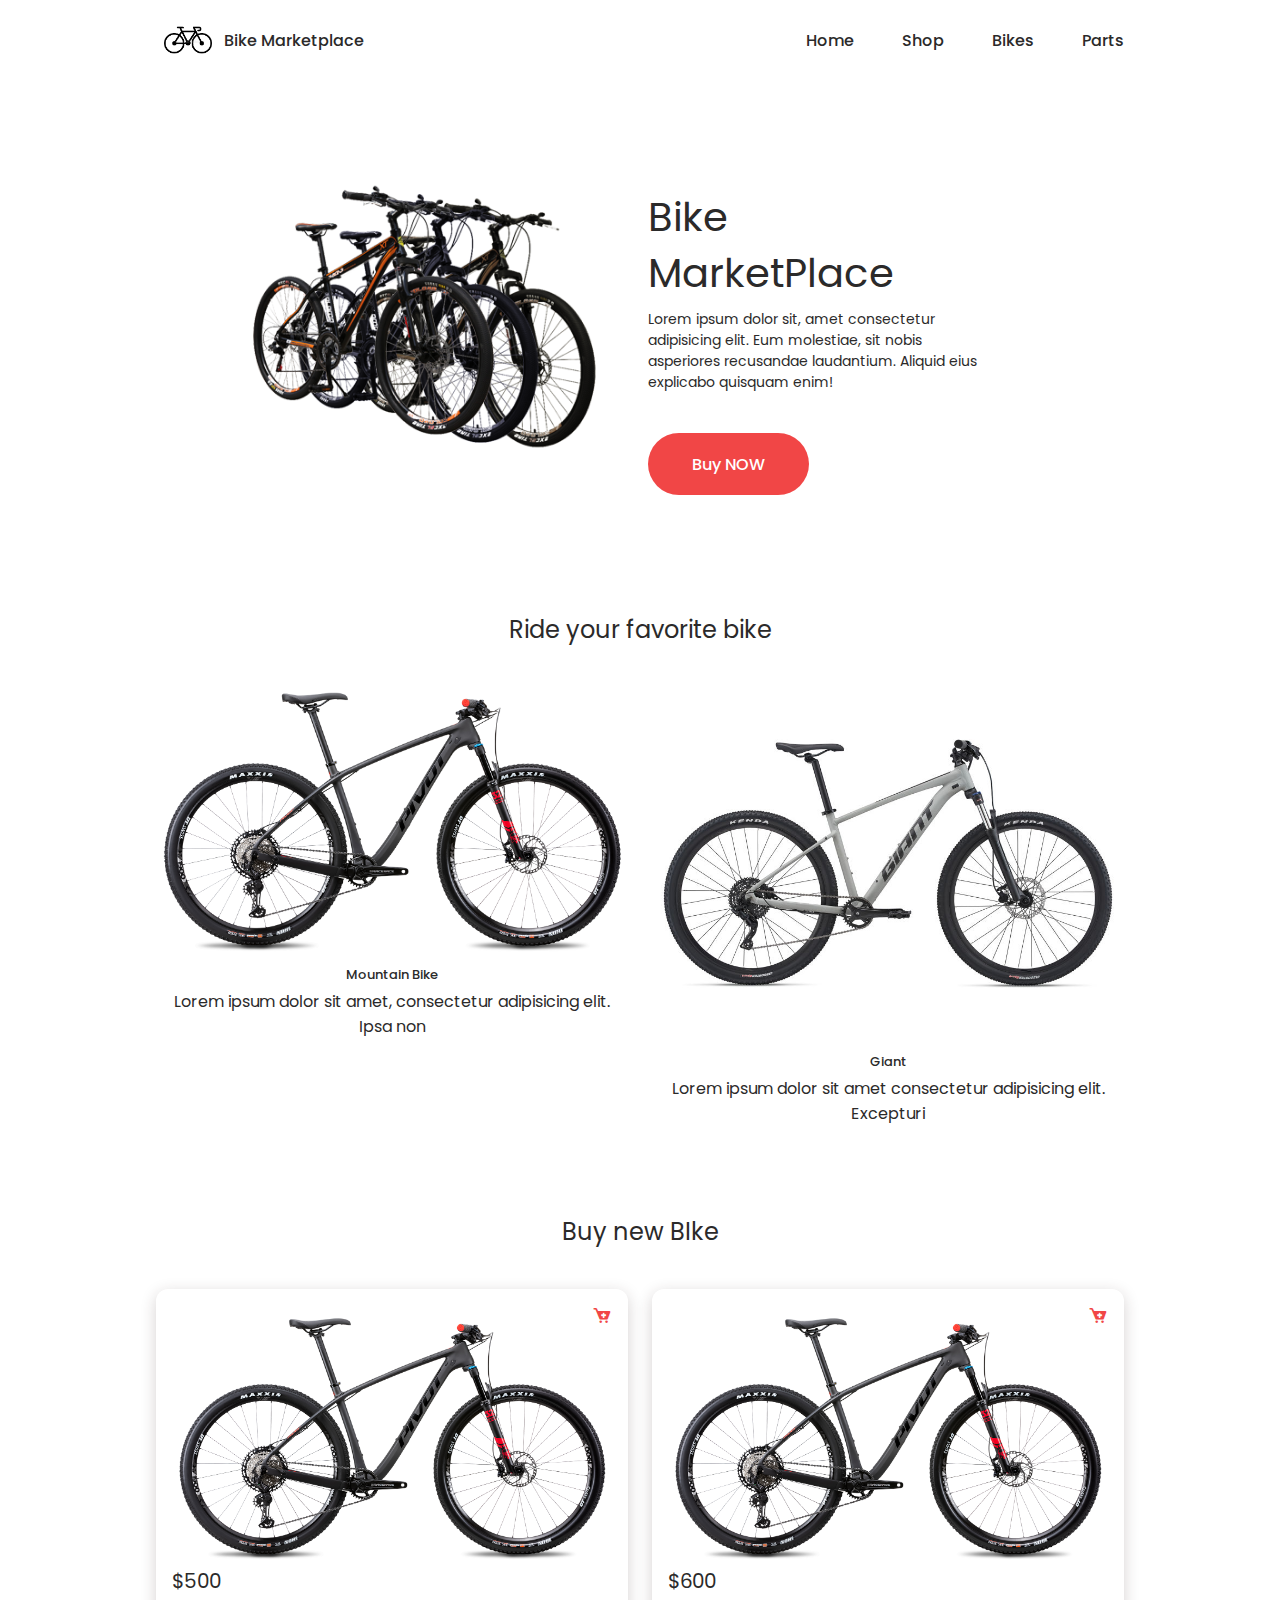
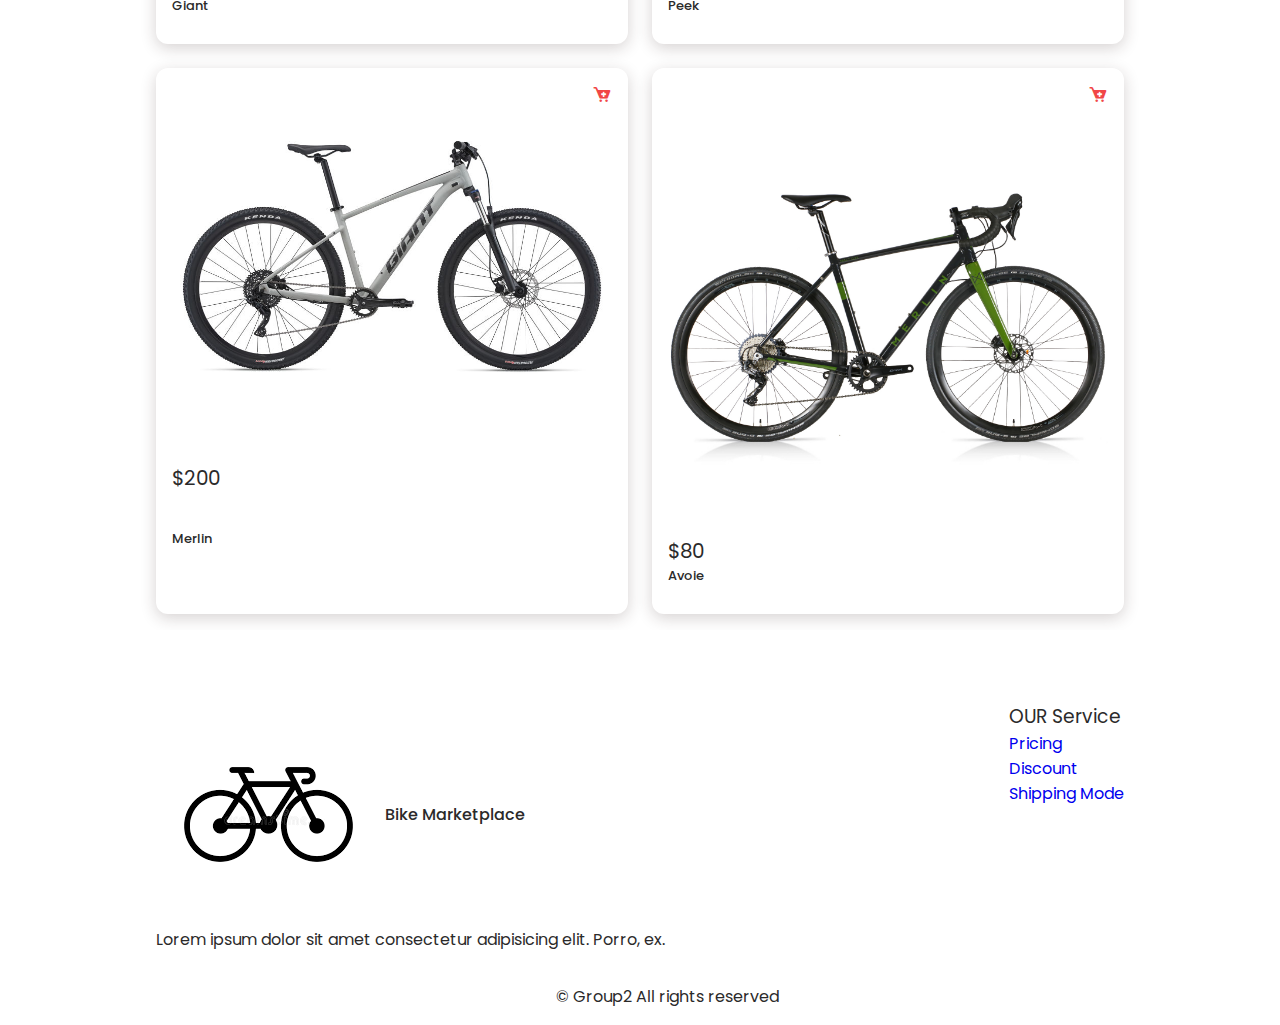
<file: index.html>
<!DOCTYPE html>
<html lang="en">
  <head>
    <meta charset="UTF-8" />
    <meta http-equiv="X-UA-Compatible" content="IE=edge" />
    <meta name="viewport" content="width=device-width, initial-scale=1.0" />
    <link rel="stylesheet" href="style.css" />
    <link
      rel="stylesheet"
      href="https://unpkg.com/boxicons@latest/css/boxicons.min.css"
    />
    <title>Bike Marketplace</title>
  </head>
  <body>
    <!-- Header -->

    <header class="header" id="header">
      <nav class="nav container">
        <a href="#" class="nav_logo">
          <img src="./assets/img/logo.png" alt="" class="img-logo" />
          Bike Marketplace
        </a>

        <div class="nav_menu" id="nav-menu">
          <ul class="nav_list">
            <li class="nav_item">
              <a href="#home" class="nav_link">Home</a>
            </li>
            <li class="nav_item">
              <a href="shop.html" class="nav_link">Shop</a>
            </li>
            <li class="nav_item">
              <a href="#bike" class="nav_link">Bikes</a>
            </li>
            <li class="nav_item">
              <a href="#parts" class="nav_link">Parts</a>
            </li>
          </ul>

          <div class="nav_close" id="nav-close">
            <i class="bx bx-x"></i>
          </div>

          <img src="./assets/img/roadbike.png" alt="" class="nav_img" />
        </div>

        <div class="nav_toggle" id="nav-toggle">
          <i class="bx bx-grid-alt"></i>
        </div>
      </nav>
    </header>

    <!-- main -->
    <main class="main">
      <!-- Home -->
      <section class="home" id="home">
        <div class="home_container container grid">
          <img src="./assets/img/main-pic.png" alt="" class="home_img" />

          <div class="home_data">
            <h1 class="home_title">
              Bike <br />
              MarketPlace <br />
            </h1>
            <p class="home_description">
              Lorem ipsum dolor sit, amet consectetur adipisicing elit. Eum
              molestiae, sit nobis asperiores recusandae laudantium. Aliquid
              eius explicabo quisquam enim!
            </p>
            <a href="shop.html" class="button">Buy NOW</a>
          </div>
        </div>
      </section>

      <!-- Bikes -->
      <section class="bike section container">
        <h2 class="section_title">Ride your favorite bike</h2>

        <div class="bike_container grid">
          <div class="bike_content">
            <img src="./assets/img/bike_1.png" alt="" class="bike_img" />
            <h3 class="bike_title">Mountain Bike</h3>
            <p class="bike_description">
              Lorem ipsum dolor sit amet, consectetur adipisicing elit. Ipsa non
            </p>
          </div>

          <div class="bike_content">
            <img src="./assets/img/bike_2.jpg" alt="" class="bike_img" />
            <h3 class="bike_title">Giant</h3>
            <p class="bike_description">
              Lorem ipsum dolor sit amet consectetur adipisicing elit. Excepturi
            </p>
          </div>

   
      </section>

      <!-- BIKES SALES -->
      <section class="bike-sale section container" id="bike-sale">
        <h2 class="section_title">Buy new BIke</h2>

        <div class="bike_container grid">
          <article class="bike_card">
            <img src="./assets/img/bike_1.png" alt="" class="bike_img" />
            <i class="bx bxs-cart-add bike_icon"></i>

            <h3 class="bike_price">$500</h3>
            <span class="bike_title">Giant</span>
          </article>

          <article class="bike_card">
            <img src="./assets/img/bike_1.png" alt="" class="bike_img" />
            <i class="bx bxs-cart-add bike_icon"></i>

            <h3 class="bike_price">$600</h3>
            <span class="bike_title">Peek</span>
          </article>

          <article class="bike_card">
            <img src="./assets/img/bike_2.jpg" alt="" class="bike_img" />
            <i class="bx bxs-cart-add bike_icon"></i>

            <h3 class="bike_price">$200</h3>
            <span class="bike_title">Merlin</span>
          </article>

          <article class="bike_card">
            <img src="./assets/img/bike_1.jpg" alt="" class="bike_img" />
            <i class="bx bxs-cart-add bike_icon"></i>

            <h3 class="bike_price">$80</h3>
            <span class="bike_title">Avoie</span>
          </article>
        </div>
      </section>
    </main>

    <!-- Footer -->

    <footer class="footer section">
      <div class="footer_container container grid">
        <div>
          <a href="" class="footer_logo">
            <img src="./assets/img/logo.png" alt="" class="footer_logo" />
            Bike Marketplace
          </a>

          <p class="footer_description">
            Lorem ipsum dolor sit amet consectetur adipisicing elit. Porro, ex.
          </p>
        </div>

        <div>
          <h3 class="footer_title">OUR Service</h3>
          <ul class="footer_links">
            <li>
              <a href="#" class="footer_link">Pricing</a>
            </li>
            <li>
              <a href="#" class="footer_link">Discount</a>
            </li>
            <li>
              <a href="#" class="footer_link">Shipping Mode</a> 
            </li>
          </ul>
        </div>
        <span class="footer_copy">&#169; Group2 All rights reserved</span>
    </footer>

    <script src="index.js"></script>
  </body>
</html>
</file>
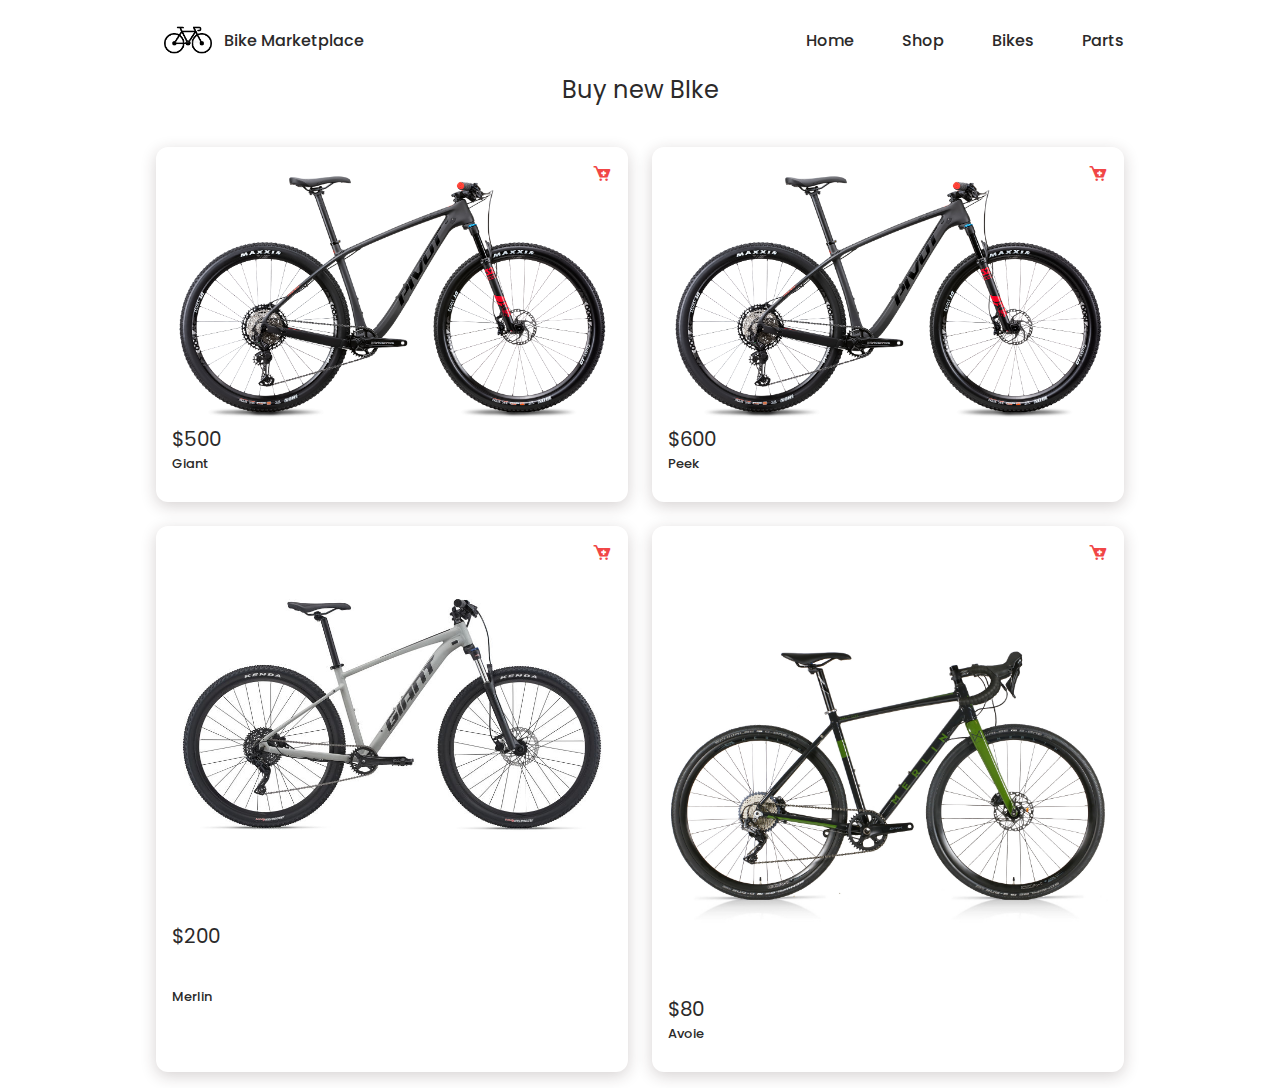
<file: shop.html>
<!DOCTYPE html>
<html lang="en">
<head>
    <meta charset="UTF-8">
    <meta http-equiv="X-UA-Compatible" content="IE=edge">
    <meta name="viewport" content="width=device-width, initial-scale=1.0">
    <link rel="stylesheet" href="style.css" />
    <link
      rel="stylesheet"
      href="https://unpkg.com/boxicons@latest/css/boxicons.min.css"
    />
    <title>Shop</title>
</head>
<body>

    <header class="header" id="header">
        <nav class="nav container">
          <a href="#" class="nav_logo">
            <img src="./assets/img/logo.png" alt="" class="img-logo" />
            Bike Marketplace
          </a>
  
          <div class="nav_menu" id="nav-menu">
            <ul class="nav_list">
              <li class="nav_item">
                <a href="index.html" class="nav_link">Home</a>
              </li>
              <li class="nav_item">
                <a href="shop.html" class="nav_link">Shop</a>
              </li>
              <li class="nav_item">
                <a href="#bike" class="nav_link">Bikes</a>
              </li>
              <li class="nav_item">
                <a href="#parts" class="nav_link">Parts</a>
              </li>
            </ul>
  
            <div class="nav_close" id="nav-close">
              <i class="bx bx-x"></i>
            </div>
  
            <img src="./assets/img/roadbike.png" alt="" class="nav_img" />
          </div>
  
          <div class="nav_toggle" id="nav-toggle">
            <i class="bx bx-grid-alt"></i>
          </div>
        </nav>
      </header>

   <section class="bike-sale section container" id="bike-sale">
    <h2 class="section_title">Buy new BIke</h2>

    <div class="bike_container grid">
      <article class="bike_card">
        <img src="./assets/img/bike_1.png" alt="" class="bike_img" />
        <i class="bx bxs-cart-add bike_icon"></i>

        <h3 class="bike_price">$500</h3>
        <span class="bike_title">Giant</span>
      </article>

      <article class="bike_card">
        <img src="./assets/img/bike_1.png" alt="" class="bike_img" />
        <i class="bx bxs-cart-add bike_icon"></i>

        <h3 class="bike_price">$600</h3>
        <span class="bike_title">Peek</span>
      </article>

      <article class="bike_card">
        <img src="./assets/img/bike_2.jpg" alt="" class="bike_img" />
        <i class="bx bxs-cart-add bike_icon"></i>

        <h3 class="bike_price">$200</h3>
        <span class="bike_title">Merlin</span>
      </article>

      <article class="bike_card">
        <img src="./assets/img/bike_1.jpg" alt="" class="bike_img" />
        <i class="bx bxs-cart-add bike_icon"></i>

        <h3 class="bike_price">$80</h3>
        <span class="bike_title">Avoie</span>
      </article>
    </div>
  </section>


</body>
</html>
</file>
<file: style.css>
/* Google Fonts */
@import url('https://fonts.googleapis.com/css2?family=Poppins:wght@400;500;600&display=swap');

/* variable */
:root {
    --header-height: 3.5rem;

    /* colors */
    /* Color mode HSL (hue, saturation , Lightness */
    --first-color: hsl(0, 86%, 61%);
    --first-color-alt: hsl(355, 66%,50%);
    --title: hsl(0, 0%, 0%);
    --text-color: rgb(43, 42, 42);
    --text-color-ligth: hsl(355,4%,55%);
    --body-color: #ffffff;
    --container-color: #ffffff;


    /* Font and typography */
    /* .rem = 8px  \ 1rem =16px */

    --body-font: 'Poppins', sans-serif;

    --biggest-font-size: 1.5rem;
    --h1-font-size: 1.5rem;
    --h2-font-size: 1.25rem;
    --h3-font-size: 1rem;
    --normal-font-size: .938rem;
    --small-font-size: .813rem;
    --smaller-font-size: .75rem;

    /* Font Weight */

    --font-medium: 500; 
    --font-smi-bold: 600; 

    /* MArgenes Bottom */
    /* .5rem = 8px | 1rem = 16px */

    --mb-0-25: .25rem;
    --mb-0-5: .5rem;
    --mb-1: 1rem;
    --mb-1-5: 1.5rem;
    --mb-2: 2rem;
    --mb-2-5: 2.5rem;


    /* z-index */
    --z-tooltip: 10;
    --z-fixed: 100;
    
}


/* responsive */

@media screen and (min-width:968px) {
    :root {
        --biggest-font-size: 2.5rem;
        --h1-font-size: 2.25rem;
        --h2-font-size: 1.5rem;
        --h3-font-size: 1.25rem;
        --normal-font-size: 1rem;
        --small-font-size: .875rem;
        --smaller-font-size: .813rem;

    }
}



/* Global */

* {
    box-sizing: border-box;
    padding: 0;
    margin: 0;
}

html {
    scroll-behavior: smooth;
}


body,button,input {
    font-family: var(--body-font);
    font-size: var(--normal-font-size);
}

body {
    margin: var(--header-height) 0 0 0;
    background-color: var(--body-color);
    color: var(--text-color);
}

h1,h2,h3,h4 {
    color: var(--title-color);
    font-weight: var(--font-semi-bold);
}

ul {
    list-style: none;
}

a {
    text-decoration: none;
}

img {
    max-width: 100%;
    height: auto;
}

button  {
    cursor: pointer;
    border: none;
    outline: none;
}



/* Reusable css class */
.container {
    max-width: 968px;
    margin: 0 var(--mb-1-5);
}

.grid {
    display:grid; 
}

.main {
    overflow:hidden;
}

.section {
    padding: 4.5rem 0 1rem;
}

.section_title {
    font-size: var(--h2-font-size);
    margin-bottom: var(--mb-2-5);
    text-align: center;
}

/* header */

header {
    width: 100%;
    background-color: var(--body-color);
    position: fixed;
    top: 0;
    left: 0;
    z-index: var(--z-fixed);
}

/* NAV */

.nav {
    height:var(--header-height);
    display: flex;
    justify-content: space-between;
    align-items: center;
}

.nav_logo,.nav_close,.nav_toggle {
    color: var(--title-color);
}

.nav_logo{
    display: flex;
    align-items: center;
    column-gap: .25rem;
    font-weight: var(--font-medium);
    
}

.img-logo {
    height: 4rem;
}

.nav_logo-img {
    width: 1.5rem;
    
}

.nav_toggle{
    display: inline-flex;
    font-size: 1.25rem;
    cursor: pointer;
}

@media screen  and (max-width: 768px) {
    .nav_menu {
        position: fixed;
        background-color: var(--body-color);
        top: -100%;
        left: 0;
        width: 100%;
        padding: 4rem 0;
        border-radius: 0 0 1.5rem 1.5rem;
        box-shadow: 0 1px 4px hsla(0, 4%, 15%, .1);
        transition:  .4s;
    }
}

.nav_img {
    width: 100px;
    position: absolute;
    top: 0;
    left: 0;
    /* transform: rotate(-7deg); */
}

.nav_list {
    display: flex;
    flex-direction: column;
    align-items: center;
    row-gap: 1.5rem;
}

.nav_link {
    color: var(--title-color);
    font-weight: var(--font-medium);
    transition: .3s;
}

.nav_link:hover {
    color: orange ;
}

.nav_close{
    font-size: 2rem;
    position: absolute;
    top: .5rem;
    right: 1rem;
    cursor: pointer;
}

/* show-menu */

.show-menu {
    top: 0;
}

/* header shadow */

.scroll-header {
    box-shadow: 0 8px 4px hsla(0, 4%, 15%, .1) ;
}



/* Home */

.home_container {
    padding-top: 1.5rem;
    row-gap: 1.5rem;
}

.home_img {
    width: 500px;

    justify-self: center;
}

.home_data {
    text-align: center;
}

.home_title {
    font-size: var(--biggest-font-size);
    line-height: 140%;
    margin-bottom: var(--mb-0-5);
}

.home_description {
    font-size:var(--small-font-size);
    padding: 0 2rem;
    margin-bottom: var(--mb-2-5)
}

/* button */

.button {
    display: inline-block;
    background-color: var(--first-color);
    color: #ffffff;
    padding: 1.15rem 2.75rem;
    font-weight: var(--font-medium); 
    border-radius: 3rem;
    transition: .3s;
}


.button:hover{
    background-color: var(--first-color-alt);
}

/* BIkes */

.bike_container{
    grid-template-columns: repeat(2, 1fr);
    gap: 2.5rem 1.5rem;
}

.bike_content {
    text-align: center;
}

.bike_img{
    width: 200px; 
    transition: .3s;
    
}

.bike_title {
    font-size: var(--h3-font-size);
    margin-bottom: var(--mb-0-25);
}

.bike_img:hover{
    transform: translateY(-.25rem);
}

/* BIkes sale  */

.bike_container {
    grid-template-columns: repeat(2, 1fr);
    gap: 1.5rem;
}

.bike_card {
    display: grid;
    position: relative;
    background-color: var(--container-color);
    box-shadow: 0 4px 16px hsla(355, 25%, 15% , .2);
    padding: 1.5rem 1rem ;
    border-radius: .75rem;
}

.bike_img {
    width: 100%;
    justify-self: center;
    margin-bottom: var(--mb-0-25);
    transition: .3s;
}

.bike_icon {
    font-size: 1.25rem;
    color: var(--first-color);
    position: absolute;
    top: 1rem;
    right: 1rem;
    cursor: pointer;
}

.bike_price {
    font-size: var(--h3-font-size)
}

.bike_title {
    font-size: var(--smaller-font-size);
    font-weight: var(--font-medium);
}

.bike_card:hover .bike_img{
    transform: translateY(-.25rem);
}

/* footer */

.footer{
    overflow: hidden;
}

.footer_container{
    position: relative;
    row-gap: 2rem;
}

.footer_logo{
    display: flex;
    align-items: center;
    column-gap: .25rem;
    color: var(--title-color);
    font-weight: var(--font-medium);
}

.footer_logo-img{
    width: 1.5rem;
}

.footer_descriptions{
    font-size: var(--small-font-size);
}

.footer_logo,
.footer_title {
    margin-bootm: var(--mb-1);
}

.footer_links{
    color: var(--text-color);
    transition: .3s;
}

.footer_link:hover {
    color: var(--title-color);
}

/* Media Queries */

/* Small Device */
@media screen  and (max-width: 320px) {
    .container {
        margin-left: var(--mb-1);
        margin-right: var(--mb-1);
    }
    
    .bike_container {
        gap: 1rem;
        grid-template-columns: 150px;
        justify-content: center;
    }

    




    
}

/* Medium Devices */

@media screen and (max-width: 576px) {
    .home_description {
        padding: 0 8rem;
    }

    .bike_container{
        grid-template-columns: repeat(2, 142px);
        justify-content: center;
        gap: 2.5rem 3.5rem;
    }

    .footer_container {
        grid-template-columns: repeat(2, 1fr);
    }
}

@media screen and (min-width: 767px) {
    body{
        margin: 0;
    };

    .section {
        padding: 6.5rem 0 2rem;
    }

    .nav {
        height: 5rem; 
        column-gap: 3rem;
    }

    .nav_toggle,.nav_close,.nav_img {
        display: none;
    }

    .nav_menu {
        margin-left: auto;
    }

    .nav_list {
        flex-direction: row;
        column-gap:  3rem;
    }

    .home_container {
        grid-template-columns: repeat(2, 1fr);
        align-items: center;
        padding-top: 9rem;
    }

    .home_data{
        text-align: initial;
    }

    .home_description {
        padding: 0;
    }

    .bike-container {
        grid-template-columns: repeat(3, 142px);
        column-gap: 5rem;
    }

    .footer_container {
        grid-template-columns: repeat(2, 1fr);
    }
}

/* Large screen*/

@media screen and (min-width: 992px) {
    .container {
        margin-left: auto;
        margin-right: auto;
    }

    .home_container {
        column-gap: 1rem;
    }

    .home_img{
        width: 500px;
    }

    .home_description {
        padding-right: 8rem;
    }

    .bike-container {
        column-gap: 8rem;
        padding-top: 2rem;
    }

    .footer_container{ 
        grid-template-columns: repeat(2, max-content);
        justify-content: space-between;
    }

    .footer_copy {
        text-align: center;
        padding-left: 400px;
    }
}
</file>
